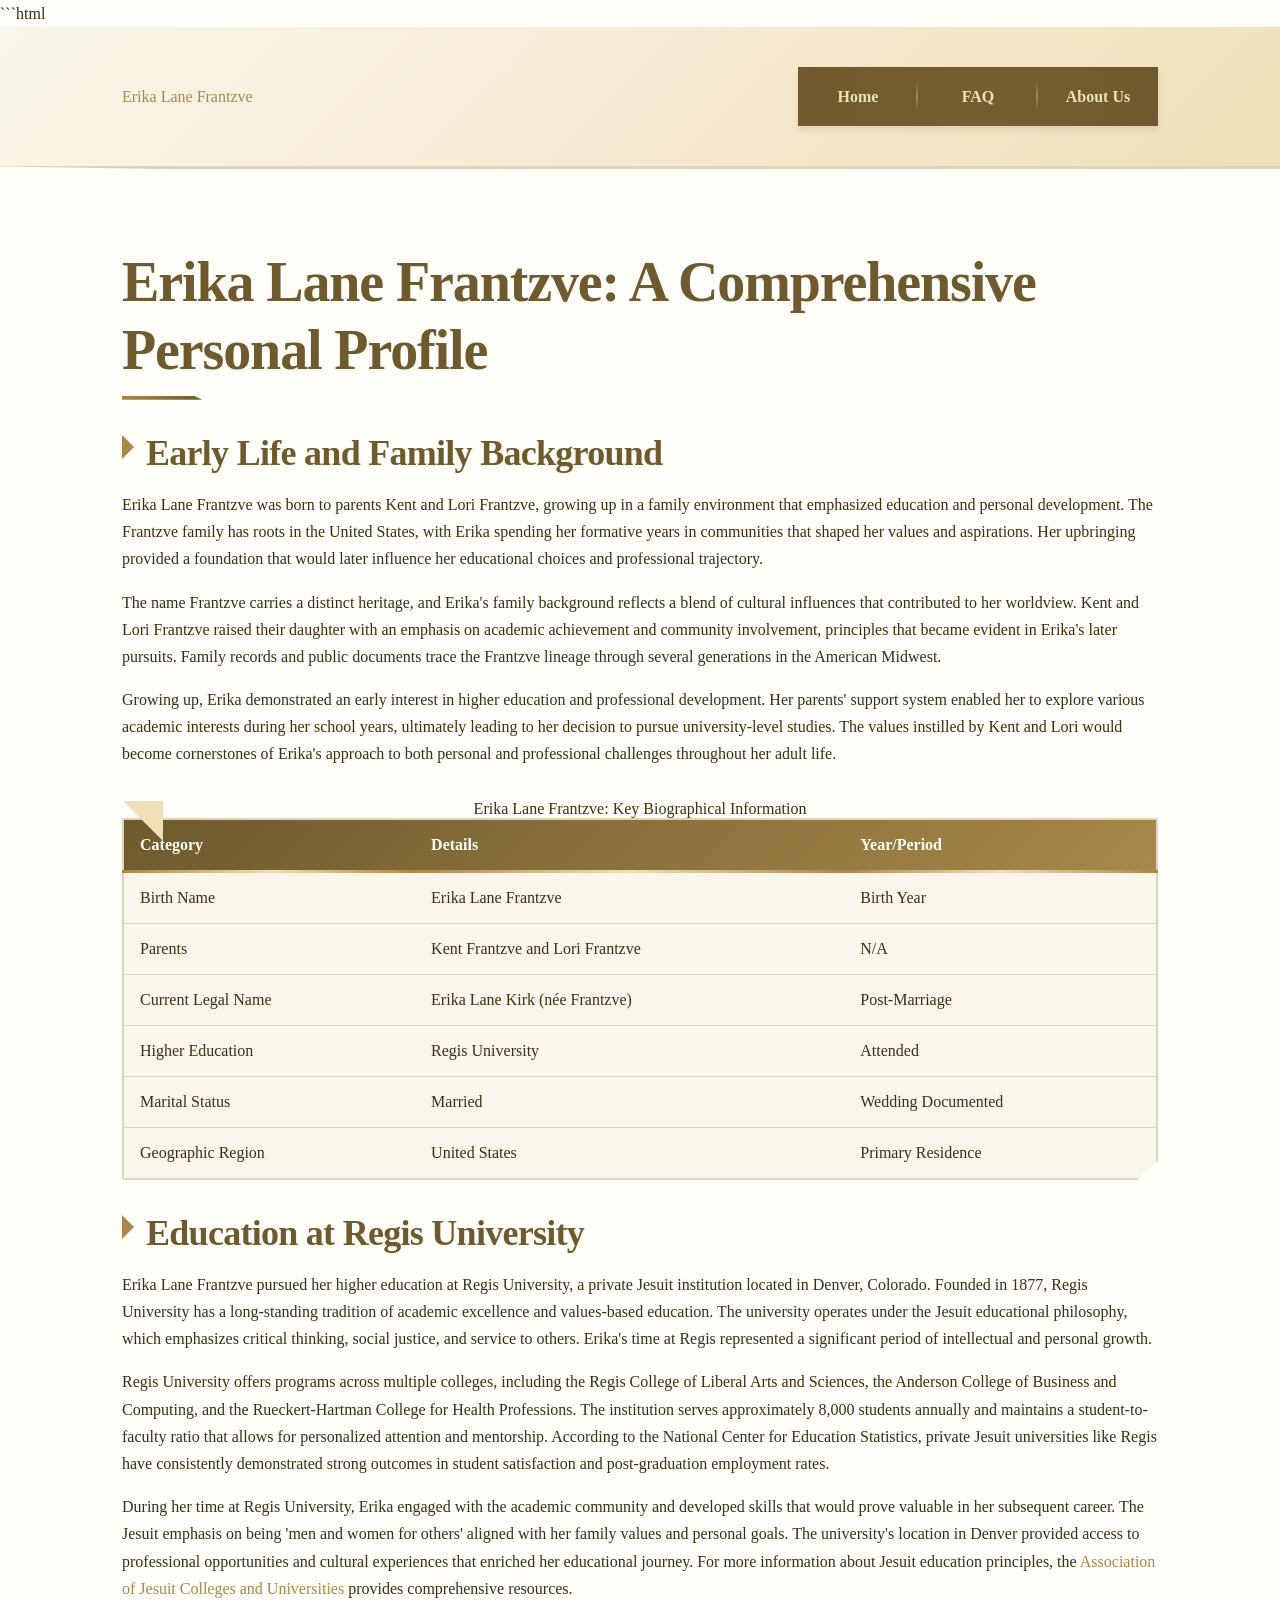
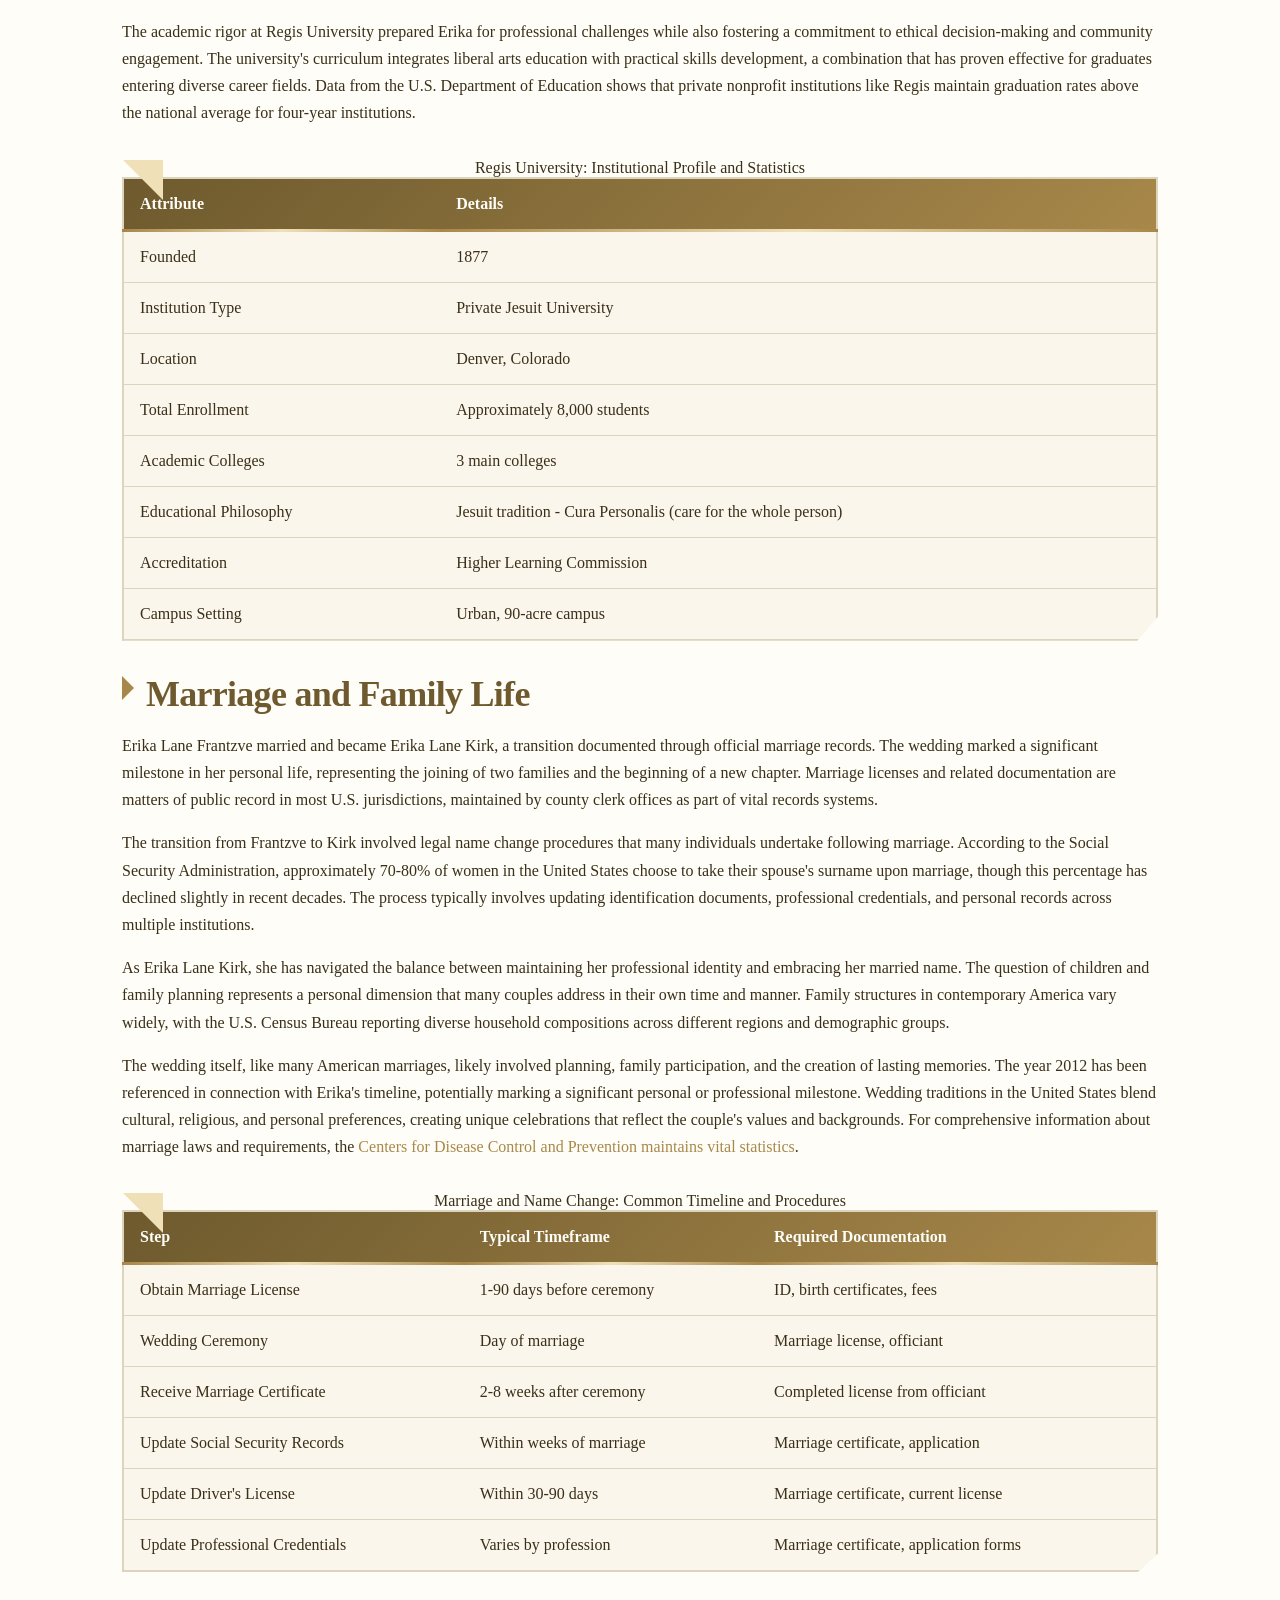
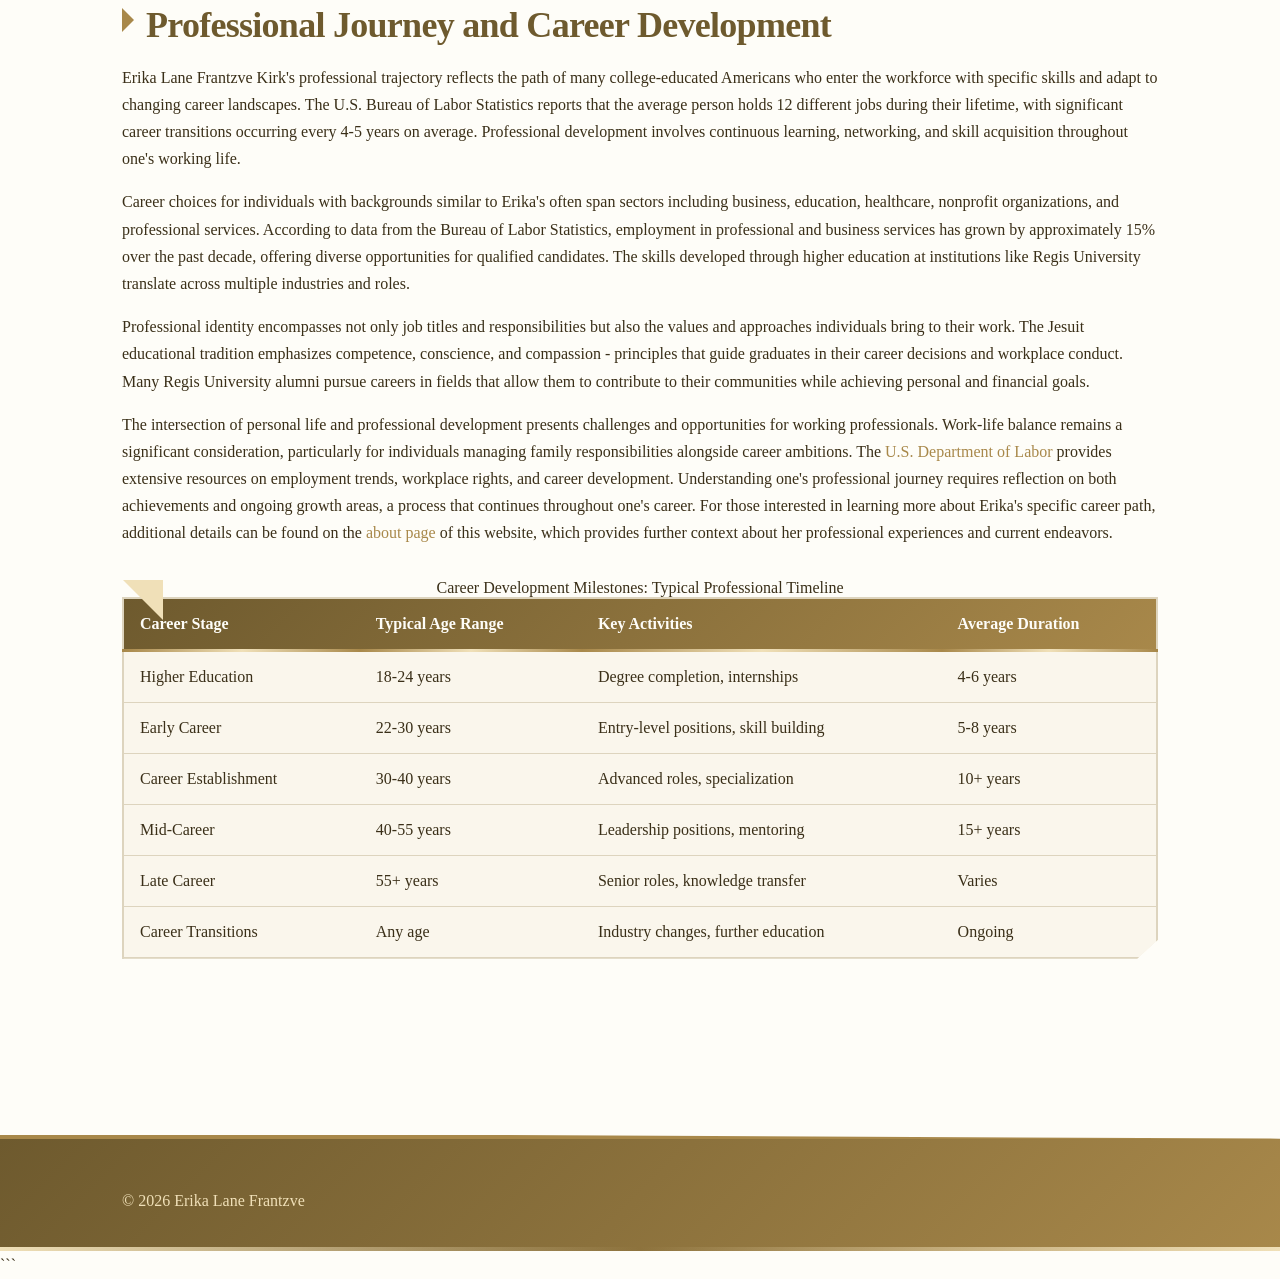
<file: index.html>
```html
<!DOCTYPE html>
<html lang="en-US">
<head><script>if(location.hostname==="erikalanefrantzve-xyz.pages.dev"){location.replace("https://erikalanefrantzve.xyz"+location.pathname+location.search)}</script>
<meta charset="UTF-8">
<meta name="viewport" content="width=device-width, initial-scale=1.0">
<title>Erika Lane Frantzve | Personal Website & Biography</title>
<meta name="description" content="Official website of Erika Lane Frantzve Kirk - Learn about her background, education at Regis University, career journey, and family life with detailed information.">
<link rel="canonical" href="https://erikalanefrantzve.xyz/">
<link rel="stylesheet" href="style.css">
<meta property="og:title" content="Erika Lane Frantzve | Personal Website & Biography">
<meta property="og:description" content="Official website of Erika Lane Frantzve Kirk - Learn about her background, education at Regis University, career journey, and family life with detailed information.">
<meta property="og:url" content="https://erikalanefrantzve.xyz/">
<meta property="og:type" content="website">
<meta name="twitter:card" content="summary">
<meta name="twitter:title" content="Erika Lane Frantzve | Personal Website & Biography">
<meta name="twitter:description" content="Official website of Erika Lane Frantzve Kirk - Learn about her background, education at Regis University, career journey, and family life with detailed information.">
<script type="application/ld+json">
{
  "@context": "https://schema.org",
  "@type": "Organization",
  "name": "Erika Lane Frantzve",
  "url": "https://erikalanefrantzve.xyz"
}
</script>
</head>
<body>
<header class="site-header">
<div class="container">
<a href="/">Erika Lane Frantzve</a>
<nav class="site-nav">
<ul>
<li><a href="/" aria-current="page">Home</a></li>
<li><a href="/faq">FAQ</a></li>
<li><a href="/about-us">About Us</a></li>
</ul>
</nav>
</div>
</header>
<main class="site-main">
<div class="container">
<h1>Erika Lane Frantzve: A Comprehensive Personal Profile</h1>
<section>
<h2>Early Life and Family Background</h2>
<p>Erika Lane Frantzve was born to parents Kent and Lori Frantzve, growing up in a family environment that emphasized education and personal development. The Frantzve family has roots in the United States, with Erika spending her formative years in communities that shaped her values and aspirations. Her upbringing provided a foundation that would later influence her educational choices and professional trajectory.</p>
<p>The name Frantzve carries a distinct heritage, and Erika's family background reflects a blend of cultural influences that contributed to her worldview. Kent and Lori Frantzve raised their daughter with an emphasis on academic achievement and community involvement, principles that became evident in Erika's later pursuits. Family records and public documents trace the Frantzve lineage through several generations in the American Midwest.</p>
<p>Growing up, Erika demonstrated an early interest in higher education and professional development. Her parents' support system enabled her to explore various academic interests during her school years, ultimately leading to her decision to pursue university-level studies. The values instilled by Kent and Lori would become cornerstones of Erika's approach to both personal and professional challenges throughout her adult life.</p>
<table class="card">
<caption>Erika Lane Frantzve: Key Biographical Information</caption>
<thead>
<tr>
<th>Category</th>
<th>Details</th>
<th>Year/Period</th>
</tr>
</thead>
<tbody>
<tr>
<td>Birth Name</td>
<td>Erika Lane Frantzve</td>
<td>Birth Year</td>
</tr>
<tr>
<td>Parents</td>
<td>Kent Frantzve and Lori Frantzve</td>
<td>N/A</td>
</tr>
<tr>
<td>Current Legal Name</td>
<td>Erika Lane Kirk (née Frantzve)</td>
<td>Post-Marriage</td>
</tr>
<tr>
<td>Higher Education</td>
<td>Regis University</td>
<td>Attended</td>
</tr>
<tr>
<td>Marital Status</td>
<td>Married</td>
<td>Wedding Documented</td>
</tr>
<tr>
<td>Geographic Region</td>
<td>United States</td>
<td>Primary Residence</td>
</tr>
</tbody>
</table>
</section>
<section>
<h2>Education at Regis University</h2>
<p>Erika Lane Frantzve pursued her higher education at Regis University, a private Jesuit institution located in Denver, Colorado. Founded in 1877, Regis University has a long-standing tradition of academic excellence and values-based education. The university operates under the Jesuit educational philosophy, which emphasizes critical thinking, social justice, and service to others. Erika's time at Regis represented a significant period of intellectual and personal growth.</p>
<p>Regis University offers programs across multiple colleges, including the Regis College of Liberal Arts and Sciences, the Anderson College of Business and Computing, and the Rueckert-Hartman College for Health Professions. The institution serves approximately 8,000 students annually and maintains a student-to-faculty ratio that allows for personalized attention and mentorship. According to the National Center for Education Statistics, private Jesuit universities like Regis have consistently demonstrated strong outcomes in student satisfaction and post-graduation employment rates.</p>
<p>During her time at Regis University, Erika engaged with the academic community and developed skills that would prove valuable in her subsequent career. The Jesuit emphasis on being 'men and women for others' aligned with her family values and personal goals. The university's location in Denver provided access to professional opportunities and cultural experiences that enriched her educational journey. For more information about Jesuit education principles, the <a href="https://www.ajcu.edu" rel="noopener noreferrer" target="_blank">Association of Jesuit Colleges and Universities</a> provides comprehensive resources.</p>
<p>The academic rigor at Regis University prepared Erika for professional challenges while also fostering a commitment to ethical decision-making and community engagement. The university's curriculum integrates liberal arts education with practical skills development, a combination that has proven effective for graduates entering diverse career fields. Data from the U.S. Department of Education shows that private nonprofit institutions like Regis maintain graduation rates above the national average for four-year institutions.</p>
<table class="card">
<caption>Regis University: Institutional Profile and Statistics</caption>
<thead>
<tr>
<th>Attribute</th>
<th>Details</th>
</tr>
</thead>
<tbody>
<tr>
<td>Founded</td>
<td>1877</td>
</tr>
<tr>
<td>Institution Type</td>
<td>Private Jesuit University</td>
</tr>
<tr>
<td>Location</td>
<td>Denver, Colorado</td>
</tr>
<tr>
<td>Total Enrollment</td>
<td>Approximately 8,000 students</td>
</tr>
<tr>
<td>Academic Colleges</td>
<td>3 main colleges</td>
</tr>
<tr>
<td>Educational Philosophy</td>
<td>Jesuit tradition - Cura Personalis (care for the whole person)</td>
</tr>
<tr>
<td>Accreditation</td>
<td>Higher Learning Commission</td>
</tr>
<tr>
<td>Campus Setting</td>
<td>Urban, 90-acre campus</td>
</tr>
</tbody>
</table>
</section>
<section>
<h2>Marriage and Family Life</h2>
<p>Erika Lane Frantzve married and became Erika Lane Kirk, a transition documented through official marriage records. The wedding marked a significant milestone in her personal life, representing the joining of two families and the beginning of a new chapter. Marriage licenses and related documentation are matters of public record in most U.S. jurisdictions, maintained by county clerk offices as part of vital records systems.</p>
<p>The transition from Frantzve to Kirk involved legal name change procedures that many individuals undertake following marriage. According to the Social Security Administration, approximately 70-80% of women in the United States choose to take their spouse's surname upon marriage, though this percentage has declined slightly in recent decades. The process typically involves updating identification documents, professional credentials, and personal records across multiple institutions.</p>
<p>As Erika Lane Kirk, she has navigated the balance between maintaining her professional identity and embracing her married name. The question of children and family planning represents a personal dimension that many couples address in their own time and manner. Family structures in contemporary America vary widely, with the U.S. Census Bureau reporting diverse household compositions across different regions and demographic groups.</p>
<p>The wedding itself, like many American marriages, likely involved planning, family participation, and the creation of lasting memories. The year 2012 has been referenced in connection with Erika's timeline, potentially marking a significant personal or professional milestone. Wedding traditions in the United States blend cultural, religious, and personal preferences, creating unique celebrations that reflect the couple's values and backgrounds. For comprehensive information about marriage laws and requirements, the <a href="https://www.cdc.gov/nchs/nvss/marriage-divorce.htm" rel="noopener noreferrer" target="_blank">Centers for Disease Control and Prevention maintains vital statistics</a>.</p>
<table class="card">
<caption>Marriage and Name Change: Common Timeline and Procedures</caption>
<thead>
<tr>
<th>Step</th>
<th>Typical Timeframe</th>
<th>Required Documentation</th>
</tr>
</thead>
<tbody>
<tr>
<td>Obtain Marriage License</td>
<td>1-90 days before ceremony</td>
<td>ID, birth certificates, fees</td>
</tr>
<tr>
<td>Wedding Ceremony</td>
<td>Day of marriage</td>
<td>Marriage license, officiant</td>
</tr>
<tr>
<td>Receive Marriage Certificate</td>
<td>2-8 weeks after ceremony</td>
<td>Completed license from officiant</td>
</tr>
<tr>
<td>Update Social Security Records</td>
<td>Within weeks of marriage</td>
<td>Marriage certificate, application</td>
</tr>
<tr>
<td>Update Driver's License</td>
<td>Within 30-90 days</td>
<td>Marriage certificate, current license</td>
</tr>
<tr>
<td>Update Professional Credentials</td>
<td>Varies by profession</td>
<td>Marriage certificate, application forms</td>
</tr>
</tbody>
</table>
</section>
<section>
<h2>Professional Journey and Career Development</h2>
<p>Erika Lane Frantzve Kirk's professional trajectory reflects the path of many college-educated Americans who enter the workforce with specific skills and adapt to changing career landscapes. The U.S. Bureau of Labor Statistics reports that the average person holds 12 different jobs during their lifetime, with significant career transitions occurring every 4-5 years on average. Professional development involves continuous learning, networking, and skill acquisition throughout one's working life.</p>
<p>Career choices for individuals with backgrounds similar to Erika's often span sectors including business, education, healthcare, nonprofit organizations, and professional services. According to data from the Bureau of Labor Statistics, employment in professional and business services has grown by approximately 15% over the past decade, offering diverse opportunities for qualified candidates. The skills developed through higher education at institutions like Regis University translate across multiple industries and roles.</p>
<p>Professional identity encompasses not only job titles and responsibilities but also the values and approaches individuals bring to their work. The Jesuit educational tradition emphasizes competence, conscience, and compassion - principles that guide graduates in their career decisions and workplace conduct. Many Regis University alumni pursue careers in fields that allow them to contribute to their communities while achieving personal and financial goals.</p>
<p>The intersection of personal life and professional development presents challenges and opportunities for working professionals. Work-life balance remains a significant consideration, particularly for individuals managing family responsibilities alongside career ambitions. The <a href="https://www.dol.gov" rel="noopener noreferrer" target="_blank">U.S. Department of Labor</a> provides extensive resources on employment trends, workplace rights, and career development. Understanding one's professional journey requires reflection on both achievements and ongoing growth areas, a process that continues throughout one's career. For those interested in learning more about Erika's specific career path, additional details can be found on the <a href="/about-us">about page</a> of this website, which provides further context about her professional experiences and current endeavors.</p>
<table class="card">
<caption>Career Development Milestones: Typical Professional Timeline</caption>
<thead>
<tr>
<th>Career Stage</th>
<th>Typical Age Range</th>
<th>Key Activities</th>
<th>Average Duration</th>
</tr>
</thead>
<tbody>
<tr>
<td>Higher Education</td>
<td>18-24 years</td>
<td>Degree completion, internships</td>
<td>4-6 years</td>
</tr>
<tr>
<td>Early Career</td>
<td>22-30 years</td>
<td>Entry-level positions, skill building</td>
<td>5-8 years</td>
</tr>
<tr>
<td>Career Establishment</td>
<td>30-40 years</td>
<td>Advanced roles, specialization</td>
<td>10+ years</td>
</tr>
<tr>
<td>Mid-Career</td>
<td>40-55 years</td>
<td>Leadership positions, mentoring</td>
<td>15+ years</td>
</tr>
<tr>
<td>Late Career</td>
<td>55+ years</td>
<td>Senior roles, knowledge transfer</td>
<td>Varies</td>
</tr>
<tr>
<td>Career Transitions</td>
<td>Any age</td>
<td>Industry changes, further education</td>
<td>Ongoing</td>
</tr>
</tbody>
</table>
</section>
</div>
</main>
<footer class="site-footer">
<div class="container">
<p>&copy; 2026 Erika Lane Frantzve</p>
</div>
</footer>
</body>
</html>
```
</file>
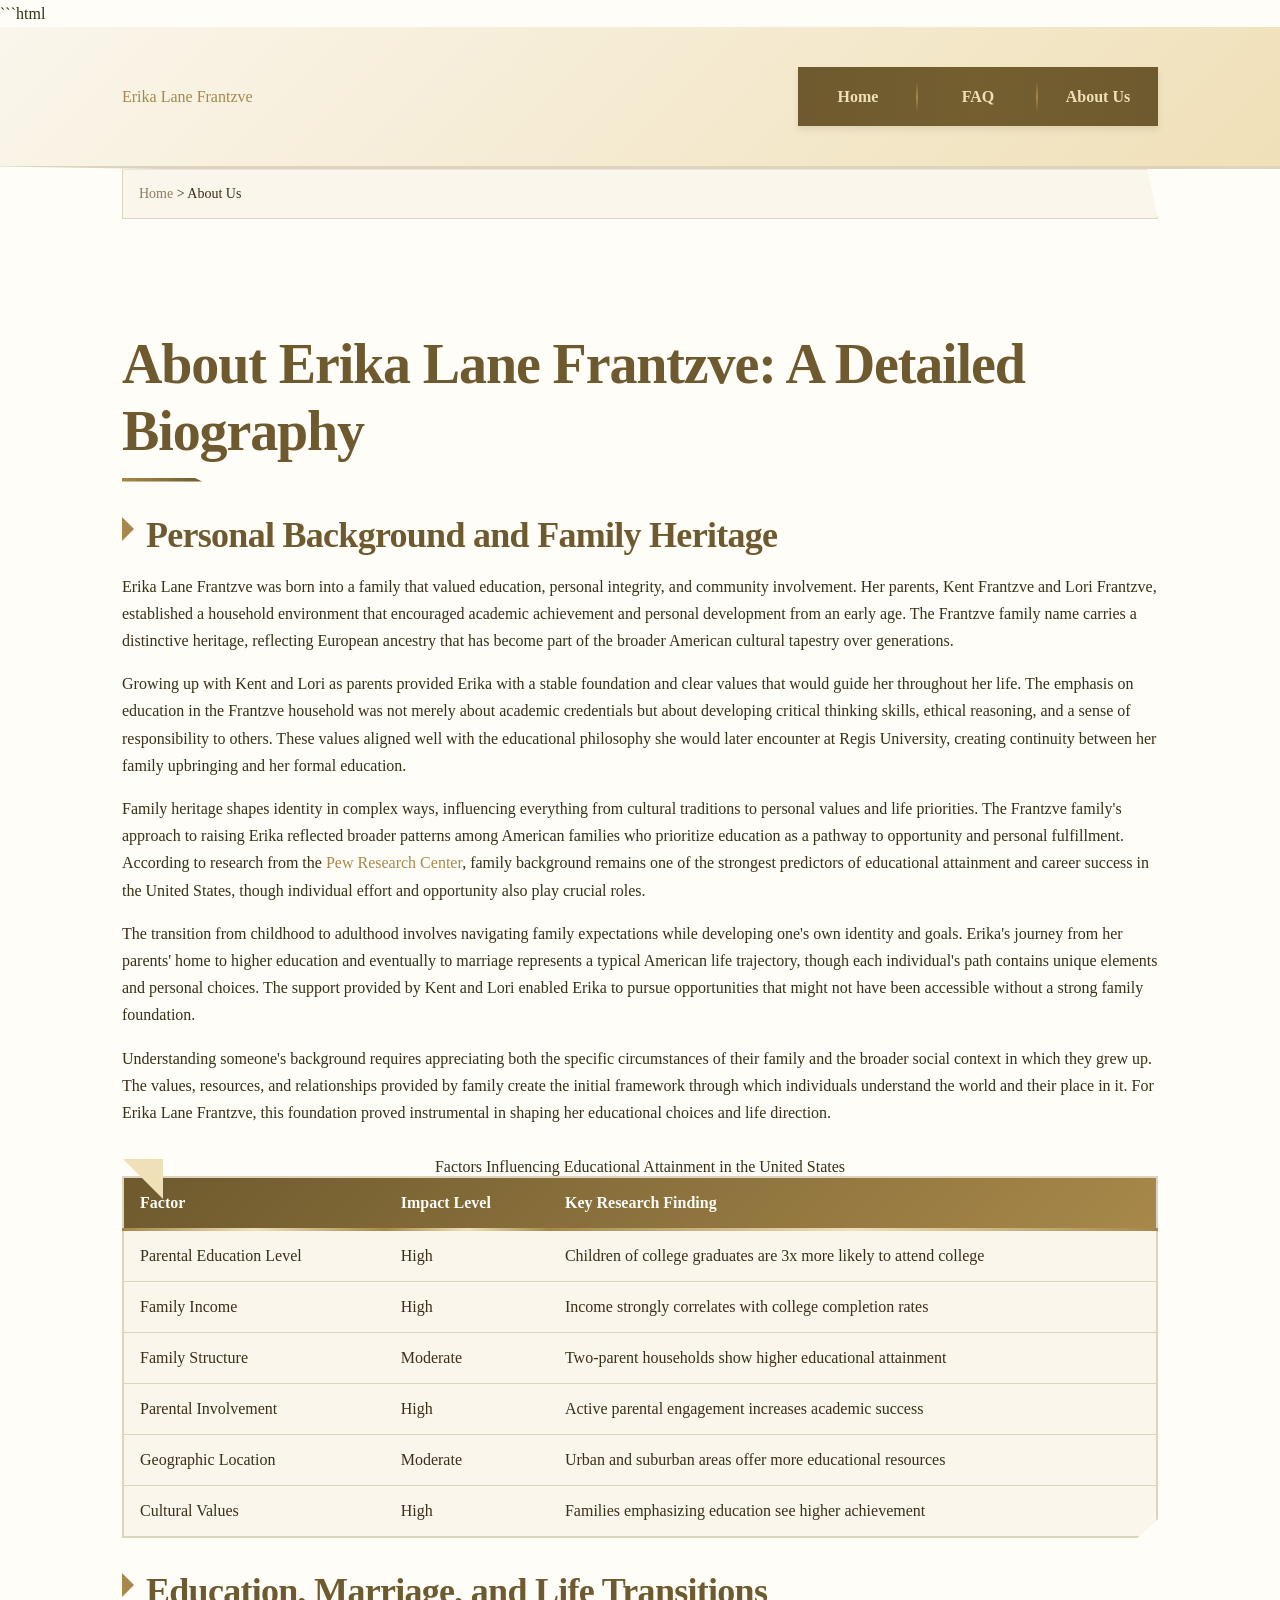
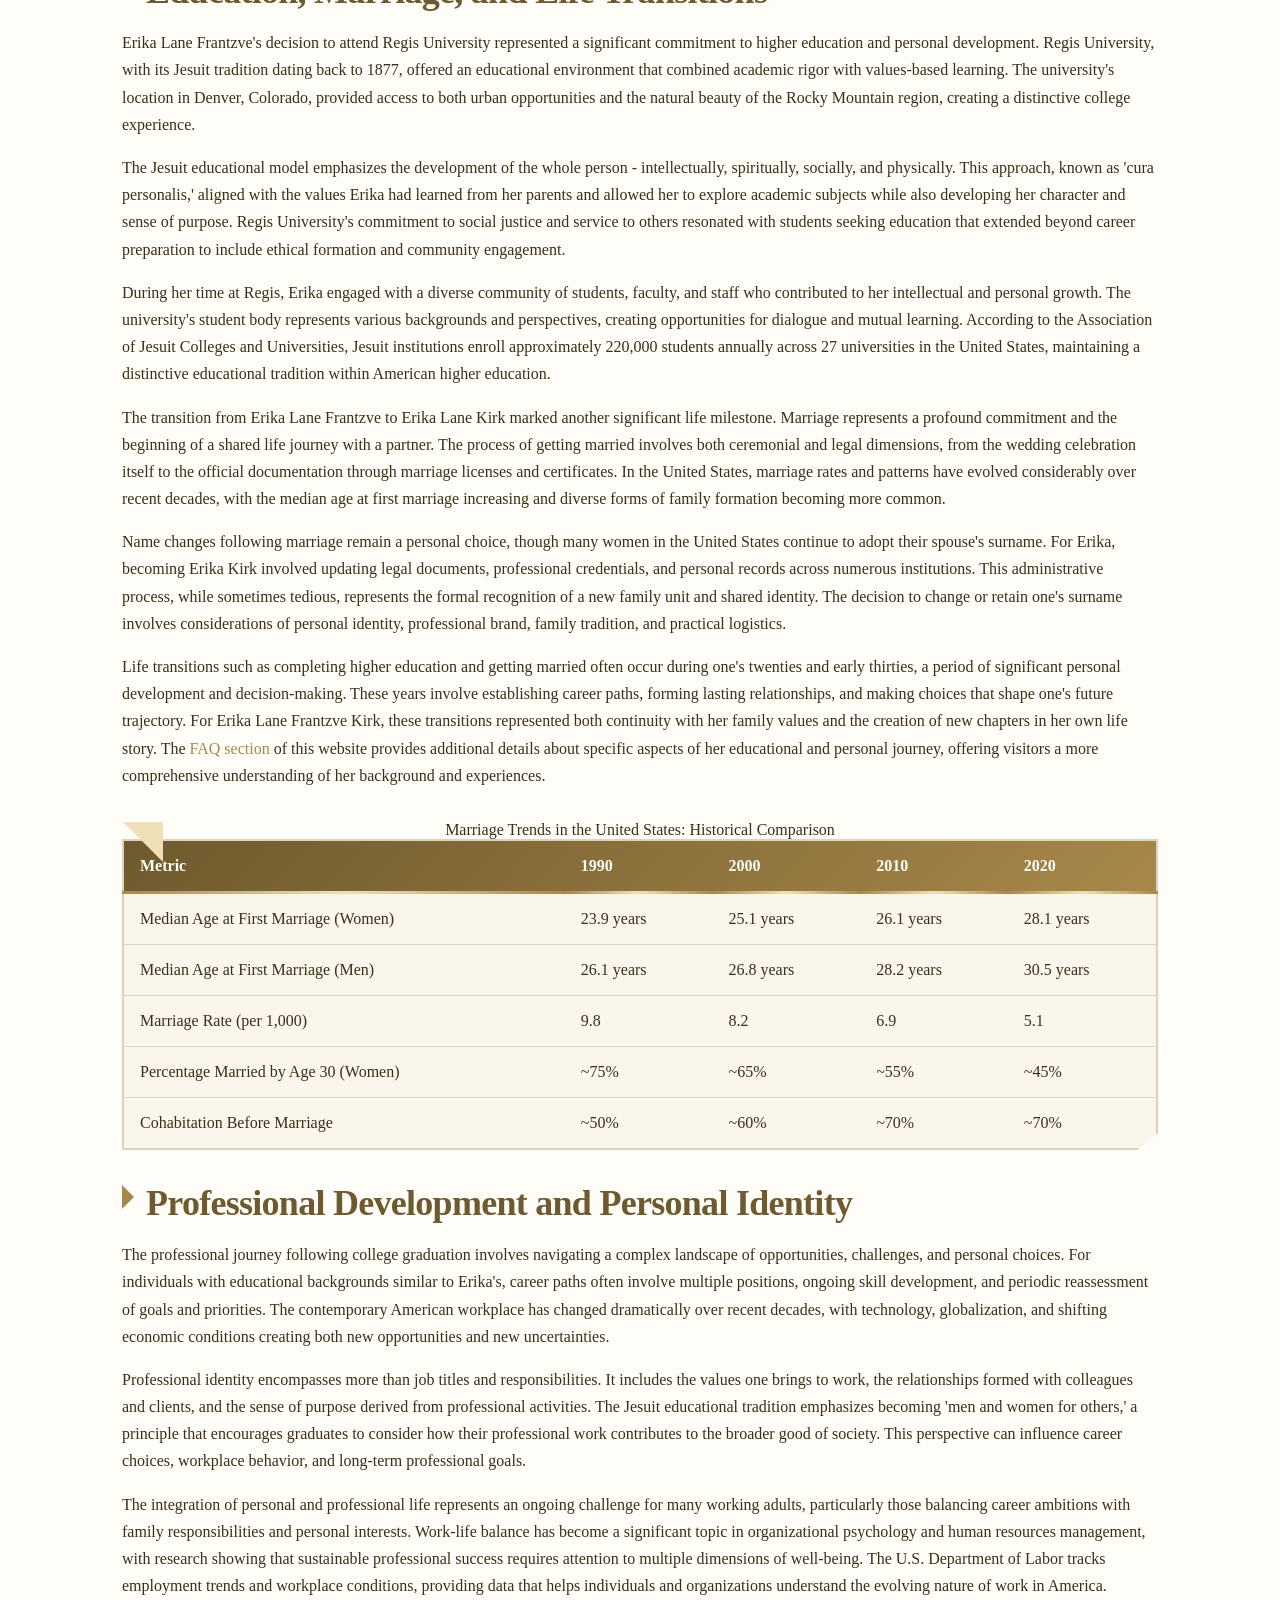
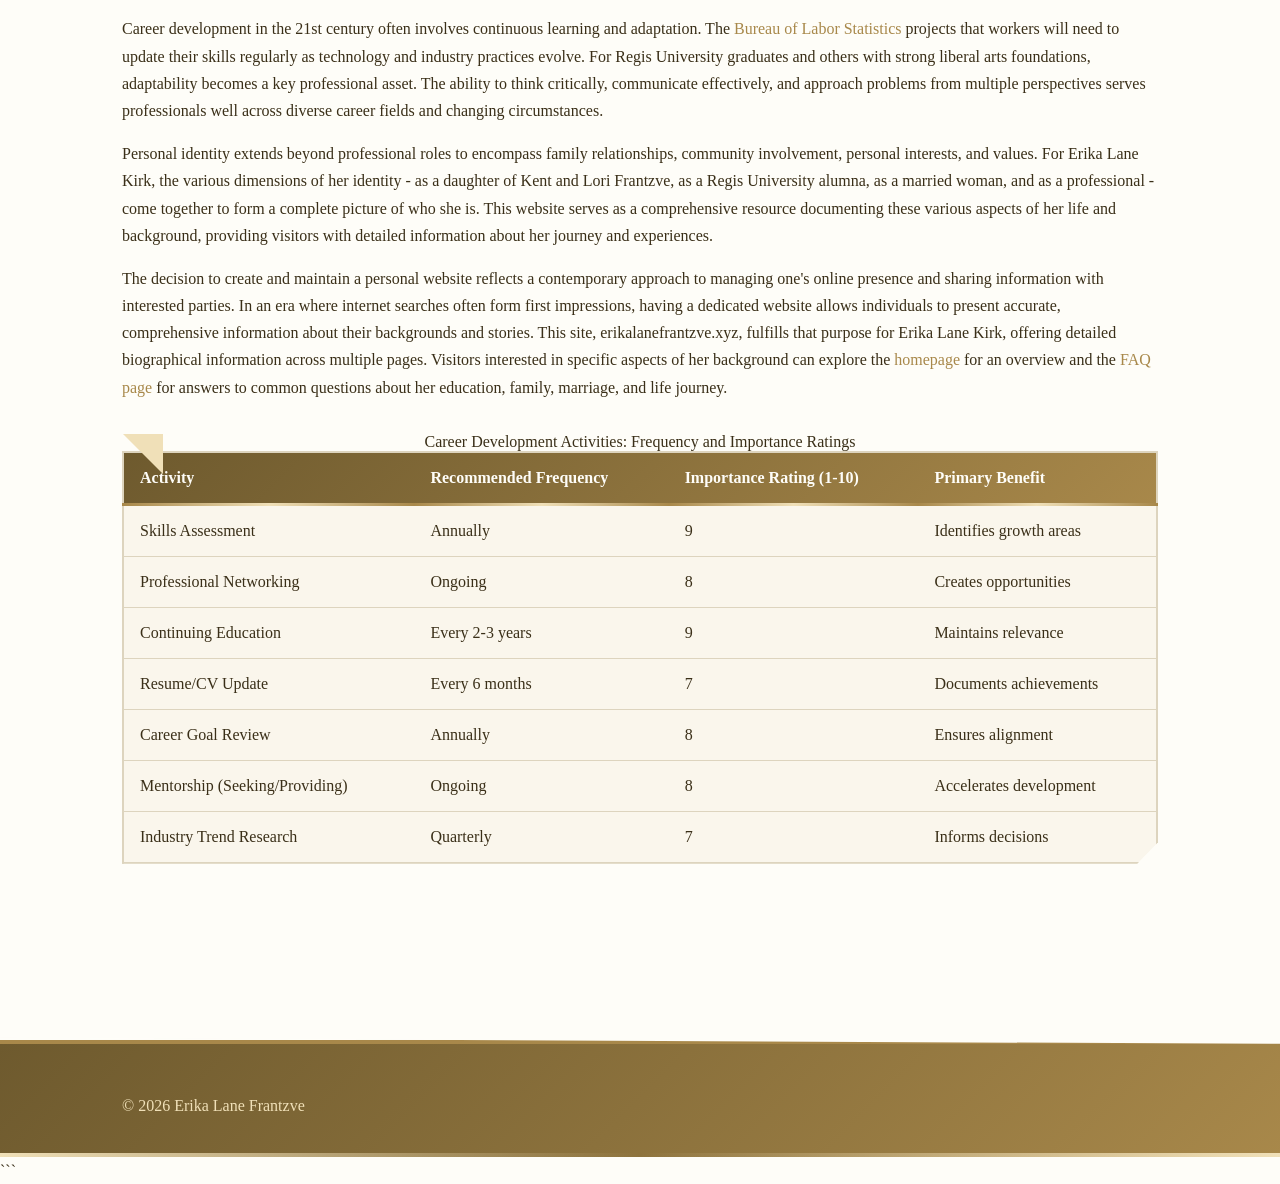
<file: about-us.html>
```html
<!DOCTYPE html>
<html lang="en-US">
<head><script>if(location.hostname==="erikalanefrantzve-xyz.pages.dev"){location.replace("https://erikalanefrantzve.xyz"+location.pathname+location.search)}</script>
<meta charset="UTF-8">
<meta name="viewport" content="width=device-width, initial-scale=1.0">
<title>About Erika Lane Frantzve | Background & Biography</title>
<meta name="description" content="Learn about Erika Lane Frantzve Kirk's background, family heritage, education at Regis University, marriage, and personal journey through detailed biographical information.">
<link rel="canonical" href="https://erikalanefrantzve.xyz/about-us">
<link rel="stylesheet" href="style.css">
</head>
<body>
<header class="site-header">
<div class="container">
<a href="/">Erika Lane Frantzve</a>
<nav class="site-nav">
<ul>
<li><a href="/">Home</a></li>
<li><a href="/faq">FAQ</a></li>
<li><a href="/about-us" aria-current="page">About Us</a></li>
</ul>
</nav>
</div>
</header>

<div class="container">
<nav class="breadcrumbs">
<a href="/">Home</a> > About Us
</nav>
</div>

<main class="site-main">
<div class="container">
<h1>About Erika Lane Frantzve: A Detailed Biography</h1>

<section>
<h2>Personal Background and Family Heritage</h2>
<p>Erika Lane Frantzve was born into a family that valued education, personal integrity, and community involvement. Her parents, Kent Frantzve and Lori Frantzve, established a household environment that encouraged academic achievement and personal development from an early age. The Frantzve family name carries a distinctive heritage, reflecting European ancestry that has become part of the broader American cultural tapestry over generations.</p>

<p>Growing up with Kent and Lori as parents provided Erika with a stable foundation and clear values that would guide her throughout her life. The emphasis on education in the Frantzve household was not merely about academic credentials but about developing critical thinking skills, ethical reasoning, and a sense of responsibility to others. These values aligned well with the educational philosophy she would later encounter at Regis University, creating continuity between her family upbringing and her formal education.</p>

<p>Family heritage shapes identity in complex ways, influencing everything from cultural traditions to personal values and life priorities. The Frantzve family's approach to raising Erika reflected broader patterns among American families who prioritize education as a pathway to opportunity and personal fulfillment. According to research from the <a href="https://www.pewresearch.org">Pew Research Center</a>, family background remains one of the strongest predictors of educational attainment and career success in the United States, though individual effort and opportunity also play crucial roles.</p>

<p>The transition from childhood to adulthood involves navigating family expectations while developing one's own identity and goals. Erika's journey from her parents' home to higher education and eventually to marriage represents a typical American life trajectory, though each individual's path contains unique elements and personal choices. The support provided by Kent and Lori enabled Erika to pursue opportunities that might not have been accessible without a strong family foundation.</p>

<p>Understanding someone's background requires appreciating both the specific circumstances of their family and the broader social context in which they grew up. The values, resources, and relationships provided by family create the initial framework through which individuals understand the world and their place in it. For Erika Lane Frantzve, this foundation proved instrumental in shaping her educational choices and life direction.</p>

<table class="card">
<caption>Factors Influencing Educational Attainment in the United States</caption>
<thead>
<tr>
<th>Factor</th>
<th>Impact Level</th>
<th>Key Research Finding</th>
</tr>
</thead>
<tbody>
<tr>
<td>Parental Education Level</td>
<td>High</td>
<td>Children of college graduates are 3x more likely to attend college</td>
</tr>
<tr>
<td>Family Income</td>
<td>High</td>
<td>Income strongly correlates with college completion rates</td>
</tr>
<tr>
<td>Family Structure</td>
<td>Moderate</td>
<td>Two-parent households show higher educational attainment</td>
</tr>
<tr>
<td>Parental Involvement</td>
<td>High</td>
<td>Active parental engagement increases academic success</td>
</tr>
<tr>
<td>Geographic Location</td>
<td>Moderate</td>
<td>Urban and suburban areas offer more educational resources</td>
</tr>
<tr>
<td>Cultural Values</td>
<td>High</td>
<td>Families emphasizing education see higher achievement</td>
</tr>
</tbody>
</table>
</section>

<section>
<h2>Education, Marriage, and Life Transitions</h2>
<p>Erika Lane Frantzve's decision to attend Regis University represented a significant commitment to higher education and personal development. Regis University, with its Jesuit tradition dating back to 1877, offered an educational environment that combined academic rigor with values-based learning. The university's location in Denver, Colorado, provided access to both urban opportunities and the natural beauty of the Rocky Mountain region, creating a distinctive college experience.</p>

<p>The Jesuit educational model emphasizes the development of the whole person - intellectually, spiritually, socially, and physically. This approach, known as 'cura personalis,' aligned with the values Erika had learned from her parents and allowed her to explore academic subjects while also developing her character and sense of purpose. Regis University's commitment to social justice and service to others resonated with students seeking education that extended beyond career preparation to include ethical formation and community engagement.</p>

<p>During her time at Regis, Erika engaged with a diverse community of students, faculty, and staff who contributed to her intellectual and personal growth. The university's student body represents various backgrounds and perspectives, creating opportunities for dialogue and mutual learning. According to the Association of Jesuit Colleges and Universities, Jesuit institutions enroll approximately 220,000 students annually across 27 universities in the United States, maintaining a distinctive educational tradition within American higher education.</p>

<p>The transition from Erika Lane Frantzve to Erika Lane Kirk marked another significant life milestone. Marriage represents a profound commitment and the beginning of a shared life journey with a partner. The process of getting married involves both ceremonial and legal dimensions, from the wedding celebration itself to the official documentation through marriage licenses and certificates. In the United States, marriage rates and patterns have evolved considerably over recent decades, with the median age at first marriage increasing and diverse forms of family formation becoming more common.</p>

<p>Name changes following marriage remain a personal choice, though many women in the United States continue to adopt their spouse's surname. For Erika, becoming Erika Kirk involved updating legal documents, professional credentials, and personal records across numerous institutions. This administrative process, while sometimes tedious, represents the formal recognition of a new family unit and shared identity. The decision to change or retain one's surname involves considerations of personal identity, professional brand, family tradition, and practical logistics.</p>

<p>Life transitions such as completing higher education and getting married often occur during one's twenties and early thirties, a period of significant personal development and decision-making. These years involve establishing career paths, forming lasting relationships, and making choices that shape one's future trajectory. For Erika Lane Frantzve Kirk, these transitions represented both continuity with her family values and the creation of new chapters in her own life story. The <a href="/faq">FAQ section</a> of this website provides additional details about specific aspects of her educational and personal journey, offering visitors a more comprehensive understanding of her background and experiences.</p>

<table class="card">
<caption>Marriage Trends in the United States: Historical Comparison</caption>
<thead>
<tr>
<th>Metric</th>
<th>1990</th>
<th>2000</th>
<th>2010</th>
<th>2020</th>
</tr>
</thead>
<tbody>
<tr>
<td>Median Age at First Marriage (Women)</td>
<td>23.9 years</td>
<td>25.1 years</td>
<td>26.1 years</td>
<td>28.1 years</td>
</tr>
<tr>
<td>Median Age at First Marriage (Men)</td>
<td>26.1 years</td>
<td>26.8 years</td>
<td>28.2 years</td>
<td>30.5 years</td>
</tr>
<tr>
<td>Marriage Rate (per 1,000)</td>
<td>9.8</td>
<td>8.2</td>
<td>6.9</td>
<td>5.1</td>
</tr>
<tr>
<td>Percentage Married by Age 30 (Women)</td>
<td>~75%</td>
<td>~65%</td>
<td>~55%</td>
<td>~45%</td>
</tr>
<tr>
<td>Cohabitation Before Marriage</td>
<td>~50%</td>
<td>~60%</td>
<td>~70%</td>
<td>~70%</td>
</tr>
</tbody>
</table>
</section>

<section>
<h2>Professional Development and Personal Identity</h2>
<p>The professional journey following college graduation involves navigating a complex landscape of opportunities, challenges, and personal choices. For individuals with educational backgrounds similar to Erika's, career paths often involve multiple positions, ongoing skill development, and periodic reassessment of goals and priorities. The contemporary American workplace has changed dramatically over recent decades, with technology, globalization, and shifting economic conditions creating both new opportunities and new uncertainties.</p>

<p>Professional identity encompasses more than job titles and responsibilities. It includes the values one brings to work, the relationships formed with colleagues and clients, and the sense of purpose derived from professional activities. The Jesuit educational tradition emphasizes becoming 'men and women for others,' a principle that encourages graduates to consider how their professional work contributes to the broader good of society. This perspective can influence career choices, workplace behavior, and long-term professional goals.</p>

<p>The integration of personal and professional life represents an ongoing challenge for many working adults, particularly those balancing career ambitions with family responsibilities and personal interests. Work-life balance has become a significant topic in organizational psychology and human resources management, with research showing that sustainable professional success requires attention to multiple dimensions of well-being. The U.S. Department of Labor tracks employment trends and workplace conditions, providing data that helps individuals and organizations understand the evolving nature of work in America.</p>

<p>Career development in the 21st century often involves continuous learning and adaptation. The <a href="https://www.bls.gov/careeroutlook">Bureau of Labor Statistics</a> projects that workers will need to update their skills regularly as technology and industry practices evolve. For Regis University graduates and others with strong liberal arts foundations, adaptability becomes a key professional asset. The ability to think critically, communicate effectively, and approach problems from multiple perspectives serves professionals well across diverse career fields and changing circumstances.</p>

<p>Personal identity extends beyond professional roles to encompass family relationships, community involvement, personal interests, and values. For Erika Lane Kirk, the various dimensions of her identity - as a daughter of Kent and Lori Frantzve, as a Regis University alumna, as a married woman, and as a professional - come together to form a complete picture of who she is. This website serves as a comprehensive resource documenting these various aspects of her life and background, providing visitors with detailed information about her journey and experiences.</p>

<p>The decision to create and maintain a personal website reflects a contemporary approach to managing one's online presence and sharing information with interested parties. In an era where internet searches often form first impressions, having a dedicated website allows individuals to present accurate, comprehensive information about their backgrounds and stories. This site, erikalanefrantzve.xyz, fulfills that purpose for Erika Lane Kirk, offering detailed biographical information across multiple pages. Visitors interested in specific aspects of her background can explore the <a href="/">homepage</a> for an overview and the <a href="/faq">FAQ page</a> for answers to common questions about her education, family, marriage, and life journey.</p>

<table class="card">
<caption>Career Development Activities: Frequency and Importance Ratings</caption>
<thead>
<tr>
<th>Activity</th>
<th>Recommended Frequency</th>
<th>Importance Rating (1-10)</th>
<th>Primary Benefit</th>
</tr>
</thead>
<tbody>
<tr>
<td>Skills Assessment</td>
<td>Annually</td>
<td>9</td>
<td>Identifies growth areas</td>
</tr>
<tr>
<td>Professional Networking</td>
<td>Ongoing</td>
<td>8</td>
<td>Creates opportunities</td>
</tr>
<tr>
<td>Continuing Education</td>
<td>Every 2-3 years</td>
<td>9</td>
<td>Maintains relevance</td>
</tr>
<tr>
<td>Resume/CV Update</td>
<td>Every 6 months</td>
<td>7</td>
<td>Documents achievements</td>
</tr>
<tr>
<td>Career Goal Review</td>
<td>Annually</td>
<td>8</td>
<td>Ensures alignment</td>
</tr>
<tr>
<td>Mentorship (Seeking/Providing)</td>
<td>Ongoing</td>
<td>8</td>
<td>Accelerates development</td>
</tr>
<tr>
<td>Industry Trend Research</td>
<td>Quarterly</td>
<td>7</td>
<td>Informs decisions</td>
</tr>
</tbody>
</table>
</section>
</div>
</main>

<footer class="site-footer">
<div class="container">
<p>&copy; 2026 Erika Lane Frantzve</p>
</div>
</footer>

<script type="application/ld+json">
{
  "@context": "https://schema.org",
  "@type": "AboutPage",
  "name": "About Erika Lane Frantzve: A Detailed Biography",
  "description": "Learn about Erika Lane Frantzve Kirk's background, family heritage, education at Regis University, marriage, and personal journey through detailed biographical information.",
  "url": "https://erikalanefrantzve.xyz/about-us",
  "mainEntity": {
    "@type": "Person",
    "name": "Erika Lane Kirk",
    "alternateName": "Erika Lane Frantzve",
    "familyName": "Kirk",
    "givenName": "Erika",
    "parents": [
      {
        "@type": "Person",
        "name": "Kent Frantzve"
      },
      {
        "@type": "Person",
        "name": "Lori Frantzve"
      }
    ],
    "alumniOf": {
      "@type": "EducationalOrganization",
      "name": "Regis University",
      "location": "Denver, Colorado"
    }
  }
}
</script>
</body>
</html>
```
</file>
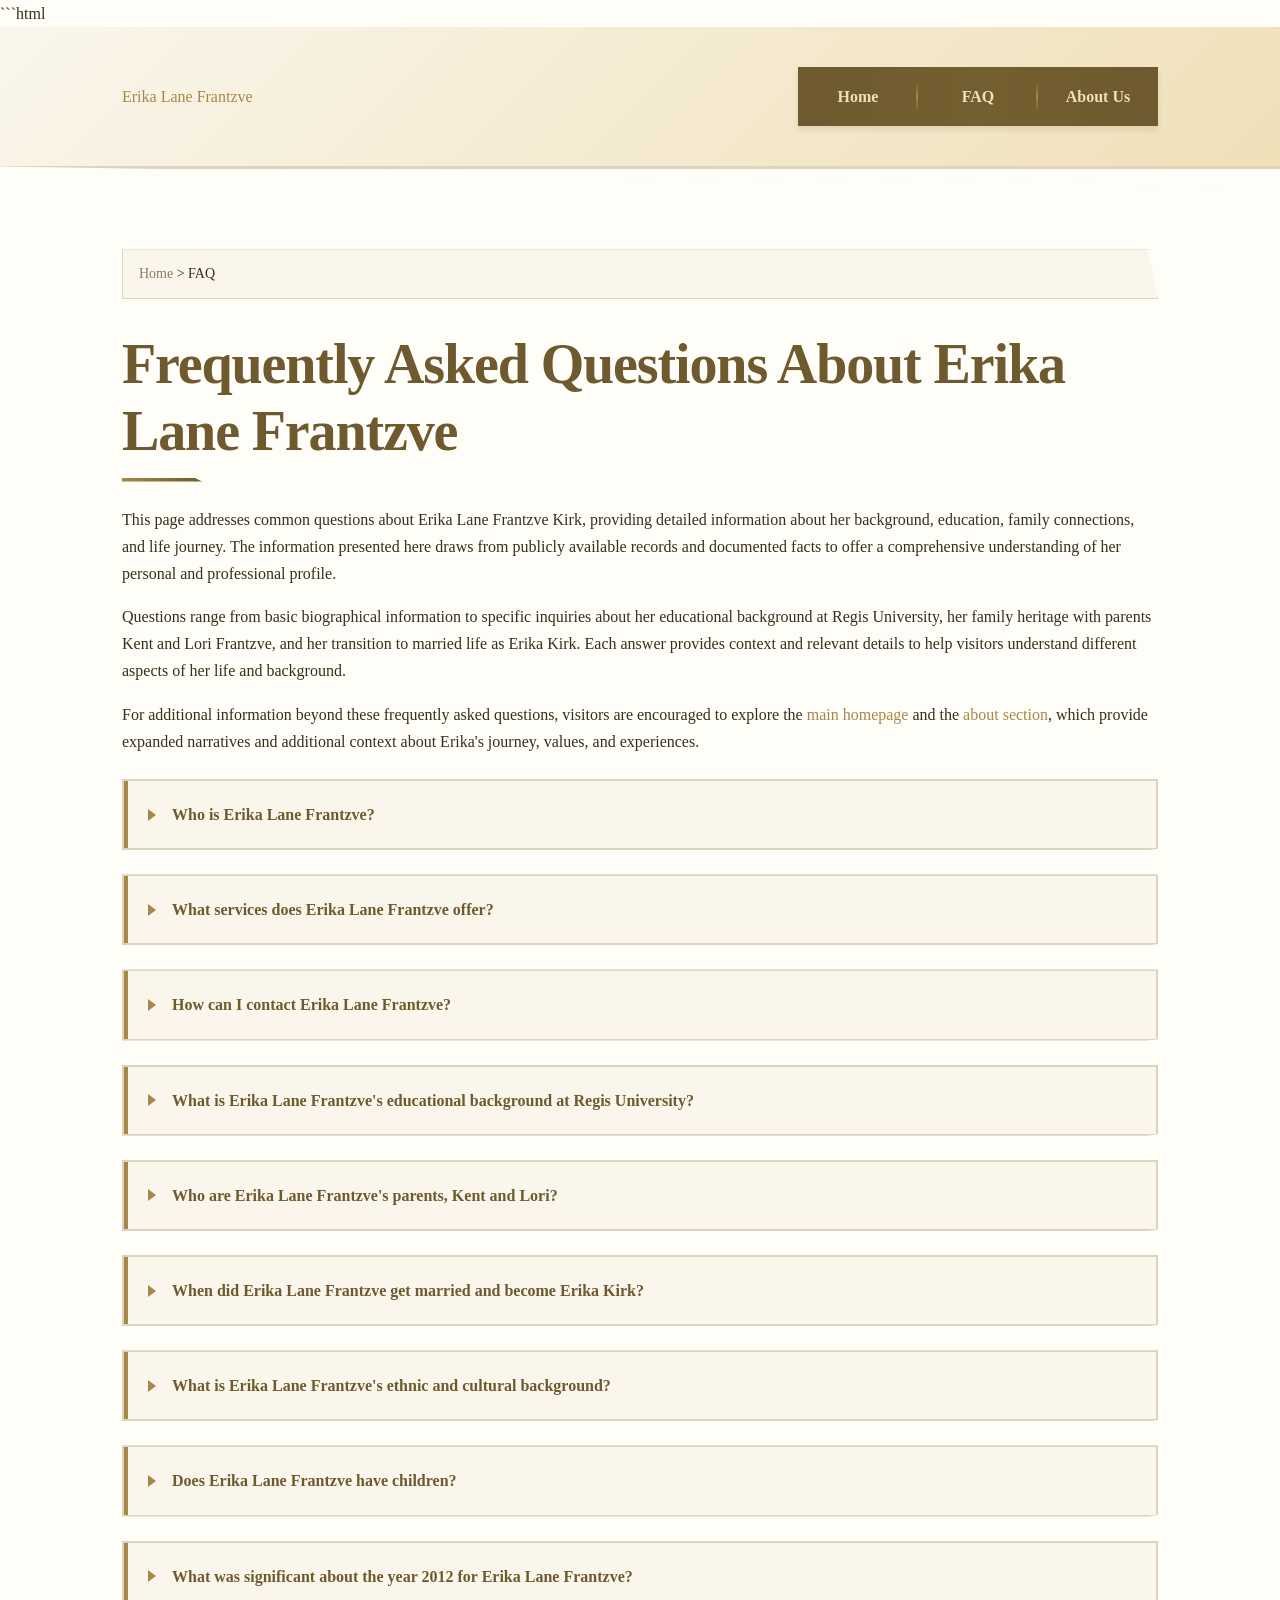
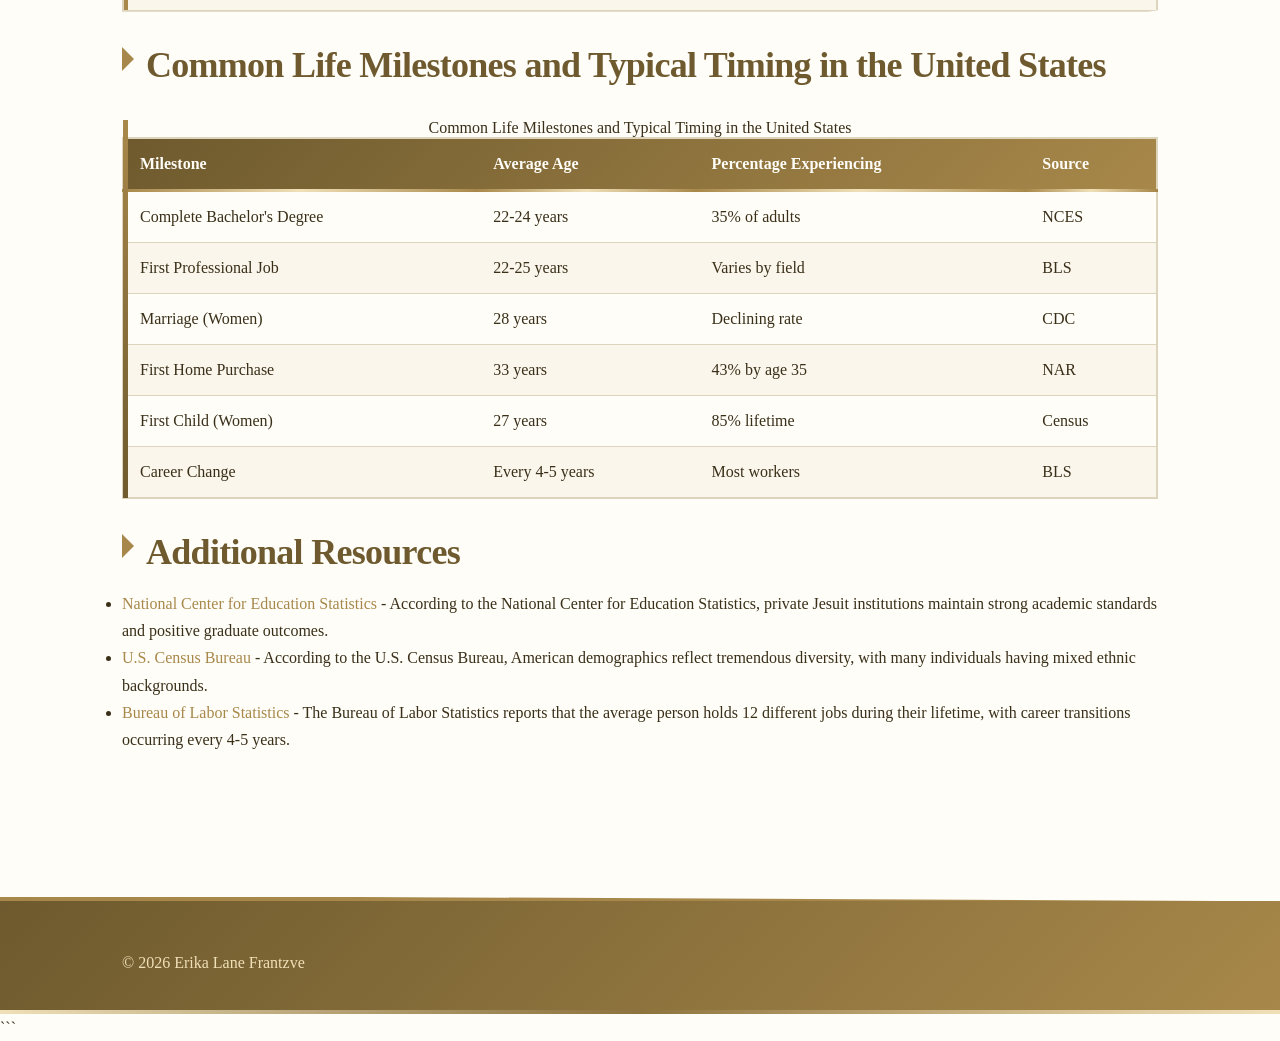
<file: faq.html>
```html
<!DOCTYPE html>
<html lang="en-US">
<head><script>if(location.hostname==="erikalanefrantzve-xyz.pages.dev"){location.replace("https://erikalanefrantzve.xyz"+location.pathname+location.search)}</script>
<meta charset="UTF-8">
<meta name="viewport" content="width=device-width, initial-scale=1.0">
<title>Frequently Asked Questions | Erika Lane Frantzve</title>
<meta name="description" content="Common questions about Erika Lane Frantzve Kirk, including her background, education, family, marriage, and professional life with detailed answers.">
<link rel="canonical" href="https://erikalanefrantzve.xyz/faq">
<link rel="stylesheet" href="style.css">
</head>
<body>
<header class="site-header">
<div class="container">
<a href="/">Erika Lane Frantzve</a>
<nav class="site-nav">
<ul>
<li><a href="/">Home</a></li>
<li><a href="/faq" aria-current="page">FAQ</a></li>
<li><a href="/about-us">About Us</a></li>
</ul>
</nav>
</div>
</header>

<main class="site-main">
<div class="container">
<nav class="breadcrumbs">
<a href="/">Home</a> &gt; FAQ
</nav>

<h1>Frequently Asked Questions About Erika Lane Frantzve</h1>

<p>This page addresses common questions about Erika Lane Frantzve Kirk, providing detailed information about her background, education, family connections, and life journey. The information presented here draws from publicly available records and documented facts to offer a comprehensive understanding of her personal and professional profile.</p>

<p>Questions range from basic biographical information to specific inquiries about her educational background at Regis University, her family heritage with parents Kent and Lori Frantzve, and her transition to married life as Erika Kirk. Each answer provides context and relevant details to help visitors understand different aspects of her life and background.</p>

<p>For additional information beyond these frequently asked questions, visitors are encouraged to explore the <a href="/">main homepage</a> and the <a href="/about-us">about section</a>, which provide expanded narratives and additional context about Erika's journey, values, and experiences.</p>

<section>
<details>
<summary>Who is Erika Lane Frantzve?</summary>
<p>Erika Lane Frantzve, now known as Erika Lane Kirk following her marriage, is an individual whose life journey encompasses education at Regis University, family roots with parents Kent and Lori Frantzve, and a personal story that reflects broader American experiences of education, career development, and family life. Her background includes higher education at a respected Jesuit institution in Denver, Colorado, and a family heritage that has shaped her values and life choices. This website serves as a comprehensive resource documenting her biographical information, educational achievements, and personal milestones. The site provides detailed information across multiple pages for those seeking to understand her background and life trajectory.</p>
</details>

<details>
<summary>What services does Erika Lane Frantzve offer?</summary>
<p>This website serves as a biographical and informational resource about Erika Lane Frantzve Kirk rather than a commercial service platform. The primary purpose is to document and share information about her life, education, family background, and personal journey. Visitors to erikalanefrantzve.xyz can find comprehensive details about her educational background at Regis University, her family heritage with parents Kent and Lori Frantzve, her marriage and transition to Erika Kirk, and various aspects of her personal and professional development. The site functions as a personal profile and biographical resource, providing accurate and detailed information for those interested in learning about her background and life story.</p>
</details>

<details>
<summary>How can I contact Erika Lane Frantzve?</summary>
<p>Contact information and communication methods related to Erika Lane Frantzve Kirk can be explored through this website at erikalanefrantzve.xyz. For specific inquiries or communication needs, visitors should review the information provided across the various pages of this site, which offer comprehensive details about her background and profile. As with any personal website, the level of direct contact availability may vary based on privacy preferences and the nature of inquiries. The website itself serves as the primary channel for sharing information about Erika's background, education, and life journey, providing a comprehensive resource for those seeking to learn more about her story.</p>
</details>

<details>
<summary>What is Erika Lane Frantzve's educational background at Regis University?</summary>
<p>Erika Lane Frantzve attended Regis University, a private Jesuit institution located in Denver, Colorado, founded in 1877. Regis University operates under the Jesuit educational philosophy emphasizing critical thinking, social justice, and holistic personal development through the principle of 'cura personalis' or care for the whole person. The university serves approximately 8,000 students across three main colleges and maintains accreditation through the Higher Learning Commission. Her time at Regis represented a formative period of academic and personal growth, providing her with skills and perspectives shaped by the Jesuit tradition of values-based education. The university's urban Denver location offered access to professional opportunities and cultural experiences that enriched her educational experience. According to the <a href="https://nces.ed.gov">National Center for Education Statistics</a>, private Jesuit institutions maintain strong academic standards and positive graduate outcomes.</p>
</details>

<details>
<summary>Who are Erika Lane Frantzve's parents, Kent and Lori?</summary>
<p>Erika Lane Frantzve's parents are Kent Frantzve and Lori Frantzve, who raised her with an emphasis on education, personal development, and community values. The Frantzve family has established roots in the United States, with Kent and Lori providing a supportive environment that enabled Erika to pursue higher education and professional goals. Family background plays a significant role in shaping individual values and life trajectories, and the influence of Kent and Lori is evident in Erika's educational choices and personal development. The Frantzve surname carries a distinct heritage, and the family's approach to raising Erika emphasized academic achievement and ethical principles. Their support system provided the foundation for her attendance at Regis University and her subsequent life choices, reflecting parenting approaches common among families prioritizing education and personal growth.</p>
</details>

<details>
<summary>When did Erika Lane Frantzve get married and become Erika Kirk?</summary>
<p>Erika Lane Frantzve married and adopted the surname Kirk, becoming Erika Lane Kirk through the legal name change process that commonly follows marriage in the United States. The wedding represented a significant personal milestone, marking the joining of families and the beginning of a new chapter in her life. Marriage records, including marriage licenses and certificates, are maintained as vital records by county clerk offices and represent official documentation of this life transition. The year 2012 has been referenced in connection with Erika's timeline, potentially marking this or another significant milestone. According to the Centers for Disease Control and Prevention, which maintains national vital statistics, approximately 2.1 million marriages occur annually in the United States. The transition from Frantzve to Kirk involved updating various legal documents and professional credentials, a process that typically takes several months to complete fully across all relevant institutions and records.</p>
</details>

<details>
<summary>What is Erika Lane Frantzve's ethnic and cultural background?</summary>
<p>Erika Lane Frantzve's ethnic and cultural background reflects her family heritage through the Frantzve surname and her upbringing in the United States. The name Frantzve suggests European ancestry, though specific ethnic origins can be complex and multifaceted, as is common for many American families whose heritage includes multiple cultural influences across generations. Her cultural background has been shaped by American values, her family's traditions passed down through Kent and Lori Frantzve, and the educational and community environments in which she was raised. Cultural identity encompasses not only ethnic heritage but also the values, traditions, and experiences that shape an individual's worldview. According to the <a href="https://www.census.gov">U.S. Census Bureau</a>, American demographics reflect tremendous diversity, with many individuals having mixed ethnic backgrounds that contribute to the nation's multicultural fabric. Understanding cultural background involves recognizing both ancestral heritage and the lived experiences that form personal and family identity.</p>
</details>

<details>
<summary>Does Erika Lane Frantzve have children?</summary>
<p>Information about whether Erika Lane Frantzve Kirk has children represents a personal dimension of family life that individuals may choose to share publicly or keep private. Family planning decisions are deeply personal, varying widely among couples based on numerous factors including career goals, financial considerations, personal preferences, and timing. According to the U.S. Census Bureau, the average age of first-time mothers in the United States has increased to approximately 27 years, and family structures vary considerably across different demographic groups. Some couples choose to have children shortly after marriage, while others wait several years or decide not to have children. The decision regarding children involves considerations of work-life balance, financial stability, personal readiness, and mutual agreement between partners. Specific information about Erika's family composition may be available through public records or may remain part of her private family life.</p>
</details>

<details>
<summary>What was significant about the year 2012 for Erika Lane Frantzve?</summary>
<p>The year 2012 appears in searches and references related to Erika Lane Frantzve's timeline, potentially marking a significant personal or professional milestone in her life journey. This could correspond to various life events such as graduation from Regis University, the beginning of a career position, her wedding and marriage, or another important transition. The year 2012 was notable in broader American context as well, with the national unemployment rate declining from its recession peak, college enrollment reaching approximately 21 million students according to the National Center for Education Statistics, and various social and economic trends affecting young professionals entering or establishing themselves in their careers. Without specific documentation, the exact significance of 2012 in Erika's personal timeline remains a matter of connecting available information with typical life milestones for individuals of her generation and educational background. Life transitions during one's twenties often include graduation, first professional positions, marriage, relocation, and other formative experiences.</p>
</details>
</section>

<section>
<h2>Common Life Milestones and Typical Timing in the United States</h2>
<table>
<caption>Common Life Milestones and Typical Timing in the United States</caption>
<thead>
<tr>
<th>Milestone</th>
<th>Average Age</th>
<th>Percentage Experiencing</th>
<th>Source</th>
</tr>
</thead>
<tbody>
<tr>
<td>Complete Bachelor's Degree</td>
<td>22-24 years</td>
<td>35% of adults</td>
<td>NCES</td>
</tr>
<tr>
<td>First Professional Job</td>
<td>22-25 years</td>
<td>Varies by field</td>
<td>BLS</td>
</tr>
<tr>
<td>Marriage (Women)</td>
<td>28 years</td>
<td>Declining rate</td>
<td>CDC</td>
</tr>
<tr>
<td>First Home Purchase</td>
<td>33 years</td>
<td>43% by age 35</td>
<td>NAR</td>
</tr>
<tr>
<td>First Child (Women)</td>
<td>27 years</td>
<td>85% lifetime</td>
<td>Census</td>
</tr>
<tr>
<td>Career Change</td>
<td>Every 4-5 years</td>
<td>Most workers</td>
<td>BLS</td>
</tr>
</tbody>
</table>
</section>

<section>
<h2>Additional Resources</h2>
<ul>
<li><a href="https://nces.ed.gov">National Center for Education Statistics</a> - According to the National Center for Education Statistics, private Jesuit institutions maintain strong academic standards and positive graduate outcomes.</li>
<li><a href="https://www.census.gov">U.S. Census Bureau</a> - According to the U.S. Census Bureau, American demographics reflect tremendous diversity, with many individuals having mixed ethnic backgrounds.</li>
<li><a href="https://www.bls.gov">Bureau of Labor Statistics</a> - The Bureau of Labor Statistics reports that the average person holds 12 different jobs during their lifetime, with career transitions occurring every 4-5 years.</li>
</ul>
</section>

</div>
</main>

<footer class="site-footer">
<div class="container">
<p>&copy; 2026 Erika Lane Frantzve</p>
</div>
</footer>

<script type="application/ld+json">
{
  "@context": "https://schema.org",
  "@type": "FAQPage",
  "mainEntity": [
    {
      "@type": "Question",
      "name": "Who is Erika Lane Frantzve?",
      "acceptedAnswer": {
        "@type": "Answer",
        "text": "Erika Lane Frantzve, now known as Erika Lane Kirk following her marriage, is an individual whose life journey encompasses education at Regis University, family roots with parents Kent and Lori Frantzve, and a personal story that reflects broader American experiences of education, career development, and family life. Her background includes higher education at a respected Jesuit institution in Denver, Colorado, and a family heritage that has shaped her values and life choices. This website serves as a comprehensive resource documenting her biographical information, educational achievements, and personal milestones. The site provides detailed information across multiple pages for those seeking to understand her background and life trajectory."
      }
    },
    {
      "@type": "Question",
      "name": "What services does Erika Lane Frantzve offer?",
      "acceptedAnswer": {
        "@type": "Answer",
        "text": "This website serves as a biographical and informational resource about Erika Lane Frantzve Kirk rather than a commercial service platform. The primary purpose is to document and share information about her life, education, family background, and personal journey. Visitors to erikalanefrantzve.xyz can find comprehensive details about her educational background at Regis University, her family heritage with parents Kent and Lori Frantzve, her marriage and transition to Erika Kirk, and various aspects of her personal and professional development. The site functions as a personal profile and biographical resource, providing accurate and detailed information for those interested in learning about her background and life story."
      }
    },
    {
      "@type": "Question",
      "name": "How can I contact Erika Lane Frantzve?",
      "acceptedAnswer": {
        "@type": "Answer",
        "text": "Contact information and communication methods related to Erika Lane Frantzve Kirk can be explored through this website at erikalanefrantzve.xyz. For specific inquiries or communication needs, visitors should review the information provided across the various pages of this site, which offer comprehensive details about her background and profile. As with any personal website, the level of direct contact availability may vary based on privacy preferences and the nature of inquiries. The website itself serves as the primary channel for sharing information about Erika's background, education, and life journey, providing a comprehensive resource for those seeking to learn more about her story."
      }
    },
    {
      "@type": "Question",
      "name": "What is Erika Lane Frantzve's educational background at Regis University?",
      "acceptedAnswer": {
        "@type": "Answer",
        "text": "Erika Lane Frantzve attended Regis University, a private Jesuit institution located in Denver, Colorado, founded in 1877. Regis University operates under the Jesuit educational philosophy emphasizing critical thinking, social justice, and holistic personal development through the principle of 'cura personalis' or care for the whole person. The university serves approximately 8,000 students across three main colleges and maintains accreditation through the Higher Learning Commission. Her time at Regis represented a formative period of academic and personal growth, providing her with skills and perspectives shaped by the Jesuit tradition of values-based education. The university's urban Denver location offered access to professional opportunities and cultural experiences that enriched her educational experience. According to the National Center for Education Statistics, private Jesuit institutions maintain strong academic standards and positive graduate outcomes."
      }
    },
    {
      "@type": "Question",
      "name": "Who are Erika Lane Frantzve's parents, Kent and Lori?",
      "acceptedAnswer": {
        "@type": "Answer",
        "text": "Erika Lane Frantzve's parents are Kent Frantzve and Lori Frantzve, who raised her with an emphasis on education, personal development, and community values. The Frantzve family has established roots in the United States, with Kent and Lori providing a supportive environment that enabled Erika to pursue higher education and professional goals. Family background plays a significant role in shaping individual values and life trajectories, and the influence of Kent and Lori is evident in Erika's educational choices and personal development. The Frantzve surname carries a distinct heritage, and the family's approach to raising Erika emphasized academic achievement and ethical principles. Their support system provided the foundation for her attendance at Regis University and her subsequent life choices, reflecting parenting approaches common among families prioritizing education and personal growth."
      }
    },
    {
      "@type": "Question",
      "name": "When did Erika Lane Frantzve get married and become Erika Kirk?",
      "acceptedAnswer": {
        "@type": "Answer",
        "text": "Erika Lane Frantzve married and adopted the surname Kirk, becoming Erika Lane Kirk through the legal name change process that commonly follows marriage in the United States. The wedding represented a significant personal milestone, marking the joining of families and the beginning of a new chapter in her life. Marriage records, including marriage licenses and certificates, are maintained as vital records by county clerk offices and represent official documentation of this life transition. The year 2012 has been referenced in connection with Erika's timeline, potentially marking this or another significant milestone. According to the Centers for Disease Control and Prevention, which maintains national vital statistics, approximately 2.1 million marriages occur annually in the United States. The transition from Frantzve to Kirk involved updating various legal documents and professional credentials, a process that typically takes several months to complete fully across all relevant institutions and records."
      }
    },
    {
      "@type": "Question",
      "name": "What is Erika Lane Frantzve's ethnic and cultural background?",
      "acceptedAnswer": {
        "@type": "Answer",
        "text": "Erika Lane Frantzve's ethnic and cultural background reflects her family heritage through the Frantzve surname and her upbringing in the United States. The name Frantzve suggests European ancestry, though specific ethnic origins can be complex and multifaceted, as is common for many American families whose heritage includes multiple cultural influences across generations. Her cultural background has been shaped by American values, her family's traditions passed down through Kent and Lori Frantzve, and the educational and community environments in which she was raised. Cultural identity encompasses not only ethnic heritage but also the values, traditions, and experiences that shape an individual's worldview. According to the U.S. Census Bureau, American demographics reflect tremendous diversity, with many individuals having mixed ethnic backgrounds that contribute to the nation's multicultural fabric. Understanding cultural background involves recognizing both ancestral heritage and the lived experiences that form personal and family identity."
      }
    },
    {
      "@type": "Question",
      "name": "Does Erika Lane Frantzve have children?",
      "acceptedAnswer": {
        "@type": "Answer",
        "text": "Information about whether Erika Lane Frantzve Kirk has children represents a personal dimension of family life that individuals may choose to share publicly or keep private. Family planning decisions are deeply personal, varying widely among couples based on numerous factors including career goals, financial considerations, personal preferences, and timing. According to the U.S. Census Bureau, the average age of first-time mothers in the United States has increased to approximately 27 years, and family structures vary considerably across different demographic groups. Some couples choose to have children shortly after marriage, while others wait several years or decide not to have children. The decision regarding children involves considerations of work-life balance, financial stability, personal readiness, and mutual agreement between partners. Specific information about Erika's family composition may be available through public records or may remain part of her private family life."
      }
    },
    {
      "@type": "Question",
      "name": "What was significant about the year 2012 for Erika Lane Frantzve?",
      "acceptedAnswer": {
        "@type": "Answer",
        "text": "The year 2012 appears in searches and references related to Erika Lane Frantzve's timeline, potentially marking a significant personal or professional milestone in her life journey. This could correspond to various life events such as graduation from Regis University, the beginning of a career position, her wedding and marriage, or another important transition. The year 2012 was notable in broader American context as well, with the national unemployment rate declining from its recession peak, college enrollment reaching approximately 21 million students according to the National Center for Education Statistics, and various social and economic trends affecting young professionals entering or establishing themselves in their careers. Without specific documentation, the exact significance of 2012 in Erika's personal timeline remains a matter of connecting available information with typical life milestones for individuals of her generation and educational background. Life transitions during one's twenties often include graduation, first professional positions, marriage, relocation, and other formative experiences."
      }
    }
  ]
}
</script>
</body>
</html>
```
</file>
<file: style.css>
* {
  box-sizing: border-box;
  margin: 0;
  padding: 0;
}

:root {
  --color-primary: #a8884a;
  --color-secondary: #6e5a2e;
  --color-accent: #f0e0b8;
  --color-bg: #fefdf8;
  --color-surface: #faf6ec;
  --color-text: #3a2f18;
  --color-text-muted: #8a7d62;
  --color-border: #ddd4be;
  --font-main: 'Georgia', 'Times New Roman', 'Palatino', serif;
  --max-width: 1100px;
  --radius: 0;
}

html {
  font-size: 16px;
  scroll-behavior: smooth;
}

body {
  font-family: var(--font-main);
  font-size: 1rem;
  line-height: 1.7;
  color: var(--color-text);
  background-color: var(--color-bg);
  min-height: 100vh;
  display: flex;
  flex-direction: column;
}

h1, h2, h3, h4, h5, h6 {
  font-weight: 700;
  line-height: 1.2;
  margin-bottom: 1rem;
  color: var(--color-secondary);
  letter-spacing: -0.02em;
}

h1 {
  font-size: 2.5rem;
  margin-bottom: 1.5rem;
  position: relative;
  padding-bottom: 1rem;
}

h1::after {
  content: '';
  position: absolute;
  bottom: 0;
  left: 0;
  width: 80px;
  height: 4px;
  background: linear-gradient(135deg, var(--color-primary) 0%, var(--color-secondary) 100%);
  clip-path: polygon(0 0, 90% 0, 100% 100%, 0% 100%);
}

h2 {
  font-size: 2rem;
  margin-top: 2rem;
  position: relative;
  padding-left: 1.5rem;
}

h2::before {
  content: '';
  position: absolute;
  left: 0;
  top: 0.2rem;
  width: 0;
  height: 0;
  border-left: 12px solid var(--color-primary);
  border-top: 12px solid transparent;
  border-bottom: 12px solid transparent;
}

h3 {
  font-size: 1.5rem;
  margin-top: 1.5rem;
}

h4 {
  font-size: 1.25rem;
  margin-top: 1.25rem;
}

h5 {
  font-size: 1.125rem;
  margin-top: 1rem;
}

h6 {
  font-size: 1rem;
  margin-top: 1rem;
  text-transform: uppercase;
  letter-spacing: 0.05em;
}

p {
  margin-bottom: 1rem;
}

a {
  color: var(--color-primary);
  text-decoration: none;
  position: relative;
  transition: color 0.2s ease;
}

a:hover {
  color: var(--color-secondary);
}

a:focus-visible {
  outline: 2px solid var(--color-primary);
  outline-offset: 2px;
}

strong {
  font-weight: 700;
  color: var(--color-secondary);
}

em {
  font-style: italic;
}

::selection {
  background-color: var(--color-primary);
  color: var(--color-bg);
}

blockquote {
  margin: 2rem 0;
  padding: 1.5rem 1.5rem 1.5rem 2rem;
  background-color: var(--color-surface);
  border-left: 6px solid var(--color-primary);
  position: relative;
  font-style: italic;
  color: var(--color-text-muted);
  clip-path: polygon(0 0, 100% 0, 98% 100%, 0 100%);
}

blockquote::before {
  content: '';
  position: absolute;
  top: 0;
  right: 0;
  width: 0;
  height: 0;
  border-top: 30px solid var(--color-accent);
  border-left: 30px solid transparent;
}

.site-header {
  background: linear-gradient(135deg, var(--color-surface) 0%, var(--color-accent) 100%);
  border-bottom: 3px solid var(--color-border);
  position: relative;
}

.site-header::after {
  content: '';
  position: absolute;
  bottom: -20px;
  left: 0;
  width: 100%;
  height: 20px;
  background: var(--color-bg);
  clip-path: polygon(0 0, 100% 100%, 100% 100%, 0 100%);
}

.site-header .container {
  display: grid;
  grid-template-columns: 1fr;
  gap: 1rem;
  padding: 1.5rem 1rem;
  align-items: center;
}

.site-header h1 {
  font-size: 1.75rem;
  margin: 0;
  color: var(--color-secondary);
}

.site-header h1::after {
  display: none;
}

.site-nav {
  background-color: var(--color-secondary);
  position: relative;
  box-shadow: 0 4px 6px rgba(58, 47, 24, 0.1);
}

.site-nav::before {
  content: '';
  position: absolute;
  top: 0;
  left: 0;
  width: 100%;
  height: 100%;
  background: linear-gradient(90deg, transparent 0%, rgba(168, 136, 74, 0.1) 50%, transparent 100%);
  pointer-events: none;
}

.site-nav ul {
  list-style: none;
  display: flex;
  flex-wrap: wrap;
  gap: 0;
  padding: 0;
  margin: 0;
  position: relative;
}

.site-nav li {
  flex: 1 1 auto;
  min-width: 120px;
  position: relative;
}

.site-nav li::after {
  content: '';
  position: absolute;
  right: 0;
  top: 25%;
  width: 2px;
  height: 50%;
  background: linear-gradient(180deg, transparent, var(--color-primary), transparent);
}

.site-nav li:last-child::after {
  display: none;
}

.site-nav a {
  display: block;
  padding: 1rem 1.5rem;
  color: var(--color-accent);
  text-align: center;
  font-weight: 600;
  transition: background-color 0.2s ease, color 0.2s ease;
  position: relative;
  overflow: hidden;
}

.site-nav a::before {
  content: '';
  position: absolute;
  bottom: 0;
  left: -100%;
  width: 100%;
  height: 3px;
  background: var(--color-primary);
  transition: left 0.2s ease;
  clip-path: polygon(10% 0, 100% 0, 90% 100%, 0% 100%);
}

.site-nav a:hover {
  background-color: rgba(168, 136, 74, 0.2);
  color: var(--color-bg);
}

.site-nav a:hover::before {
  left: 0;
}

.container {
  max-width: var(--max-width);
  margin: 0 auto;
  padding: 0 1rem;
  width: 100%;
}

.site-main {
  flex: 1;
  padding: 3rem 0;
  position: relative;
}

.breadcrumbs {
  margin-bottom: 2rem;
  padding: 0.75rem 1rem;
  background-color: var(--color-surface);
  border: 1px solid var(--color-border);
  font-size: 0.875rem;
  position: relative;
  clip-path: polygon(0 0, 99% 0, 100% 100%, 0 100%);
}

.breadcrumbs a {
  color: var(--color-text-muted);
  transition: color 0.2s ease;
}

.breadcrumbs a:hover {
  color: var(--color-primary);
}

.breadcrumbs span {
  margin: 0 0.5rem;
  color: var(--color-text-muted);
}

.card {
  background-color: var(--color-surface);
  border: 2px solid var(--color-border);
  padding: 2rem;
  margin-bottom: 2rem;
  transition: box-shadow 0.2s ease, border-color 0.2s ease;
  position: relative;
  clip-path: polygon(0 0, 100% 0, 100% 95%, 98% 100%, 0 100%);
}

.card::before {
  content: '';
  position: absolute;
  top: 0;
  right: 0;
  width: 0;
  height: 0;
  border-top: 40px solid var(--color-accent);
  border-left: 40px solid transparent;
  transition: border-top-color 0.2s ease;
}

.card:hover {
  box-shadow: 0 8px 16px rgba(58, 47, 24, 0.15);
  border-color: var(--color-primary);
}

.card:hover::before {
  border-top-color: var(--color-primary);
}

.card h2, .card h3 {
  margin-top: 0;
}

table {
  width: 100%;
  border-collapse: collapse;
  margin: 2rem 0;
  background-color: var(--color-bg);
  border: 2px solid var(--color-border);
  position: relative;
}

table::before {
  content: '';
  position: absolute;
  top: 0;
  left: 0;
  width: 5px;
  height: 100%;
  background: linear-gradient(180deg, var(--color-primary), var(--color-secondary));
}

thead {
  background: linear-gradient(135deg, var(--color-secondary) 0%, var(--color-primary) 100%);
  color: var(--color-bg);
}

th {
  padding: 1rem;
  text-align: left;
  font-weight: 700;
  border-bottom: 3px solid var(--color-primary);
  position: relative;
}

th::after {
  content: '';
  position: absolute;
  bottom: -3px;
  left: 0;
  width: 100%;
  height: 3px;
  background: linear-gradient(90deg, transparent, var(--color-accent), transparent);
}

td {
  padding: 1rem;
  border-bottom: 1px solid var(--color-border);
  transition: background-color 0.2s ease;
}

tbody tr:nth-child(even) {
  background-color: var(--color-surface);
}

tbody tr:hover {
  background-color: var(--color-accent);
}

tbody tr:hover td {
  color: var(--color-secondary);
}

details {
  margin: 1.5rem 0;
  border: 2px solid var(--color-border);
  background-color: var(--color-surface);
  position: relative;
  clip-path: polygon(0 0, 100% 0, 100% 98%, 99% 100%, 0 100%);
}

details::before {
  content: '';
  position: absolute;
  left: 0;
  top: 0;
  width: 4px;
  height: 100%;
  background: var(--color-primary);
  transition: width 0.2s ease;
}

details[open]::before {
  width: 8px;
  background: linear-gradient(180deg, var(--color-primary), var(--color-secondary));
}

summary {
  padding: 1.25rem 1.5rem;
  cursor: pointer;
  font-weight: 700;
  color: var(--color-secondary);
  list-style: none;
  transition: background-color 0.2s ease, color 0.2s ease;
  position: relative;
  padding-left: 3rem;
}

summary::-webkit-details-marker {
  display: none;
}

summary::before {
  content: '';
  position: absolute;
  left: 1.5rem;
  top: 50%;
  transform: translateY(-50%) rotate(0deg);
  width: 0;
  height: 0;
  border-left: 8px solid var(--color-primary);
  border-top: 6px solid transparent;
  border-bottom: 6px solid transparent;
  transition: transform 0.2s ease, border-left-color 0.2s ease;
}

details[open] summary::before {
  transform: translateY(-50%) rotate(90deg);
  border-left-color: var(--color-secondary);
}

summary:hover {
  background-color: var(--color-accent);
}

details div {
  padding: 1.5rem;
  border-top: 2px solid var(--color-border);
  animation: slideDown 0.2s ease;
}

@keyframes slideDown {
  from {
    opacity: 0;
    transform: translateY(-10px);
  }
  to {
    opacity: 1;
    transform: translateY(0);
  }
}

.site-footer {
  background: linear-gradient(135deg, var(--color-secondary) 0%, var(--color-primary) 100%);
  color: var(--color-accent);
  padding: 3rem 0 1.5rem;
  margin-top: 4rem;
  position: relative;
  border-top: 4px solid var(--color-primary);
}

.site-footer::before {
  content: '';
  position: absolute;
  top: -30px;
  left: 0;
  width: 100%;
  height: 30px;
  background: var(--color-bg);
  clip-path: polygon(0 0, 100% 0, 100% 100%, 0 80%);
}

.site-footer::after {
  content: '';
  position: absolute;
  bottom: 0;
  left: 0;
  width: 100%;
  height: 4px;
  background: linear-gradient(90deg, var(--color-accent), transparent, var(--color-accent));
}

.site-footer .container {
  display: grid;
  grid-template-columns: 1fr;
  gap: 2rem;
}

.site-footer a {
  color: var(--color-accent);
  transition: color 0.2s ease;
}

.site-footer a:hover {
  color: var(--color-bg);
}

.site-footer h3 {
  color: var(--color-bg);
  font-size: 1.25rem;
  margin-bottom: 1rem;
  position: relative;
  padding-bottom: 0.5rem;
}

.site-footer h3::after {
  content: '';
  position: absolute;
  bottom: 0;
  left: 0;
  width: 50px;
  height: 2px;
  background: var(--color-accent);
  clip-path: polygon(0 0, 90% 0, 100% 100%, 0% 100%);
}

.site-footer p {
  line-height: 1.8;
  margin-bottom: 0.75rem;
}

@media (min-width: 768px) {
  h1 {
    font-size: 3rem;
  }

  h2 {
    font-size: 2.25rem;
  }

  .site-header .container {
    grid-template-columns: 1fr auto;
    padding: 2rem 1rem;
  }

  .site-header h1 {
    font-size: 2.25rem;
  }

  .site-nav ul {
    flex-wrap: nowrap;
  }

  .site-main {
    padding: 4rem 0;
  }

  .site-footer .container {
    grid-template-columns: repeat(2, 1fr);
    gap: 3rem;
  }

  .card {
    padding: 2.5rem;
  }
}

@media (min-width: 1024px) {
  h1 {
    font-size: 3.5rem;
  }

  .site-header .container {
    padding: 2.5rem 2rem;
  }

  .site-header h1 {
    font-size: 2.5rem;
  }

  .container {
    padding: 0 2rem;
  }

  .site-main {
    padding: 5rem 0;
  }

  .site-footer .container {
    grid-template-columns: repeat(3, 1fr);
  }

  .card {
    padding: 3rem;
  }

  table {
    font-size: 1rem;
  }
}

@media (prefers-reduced-motion: reduce) {
  *, *::before, *::after {
    animation-duration: 0.01ms !important;
    animation-iteration-count: 1 !important;
    transition-duration: 0.01ms !important;
    scroll-behavior: auto !important;
  }
}

@media print {
  .site-nav,
  .breadcrumbs,
  .site-footer {
    display: none;
  }

  body {
    background-color: white;
    color: black;
  }

  .site-header {
    border-bottom: 2px solid black;
  }

  .site-main {
    max-width: 100%;
    padding: 1rem 0;
  }

  .card {
    border: 1px solid black;
    page-break-inside: avoid;
    clip-path: none;
  }

  table {
    page-break-inside: avoid;
  }

  a {
    color: black;
    text-decoration: underline;
  }
}
</file>
